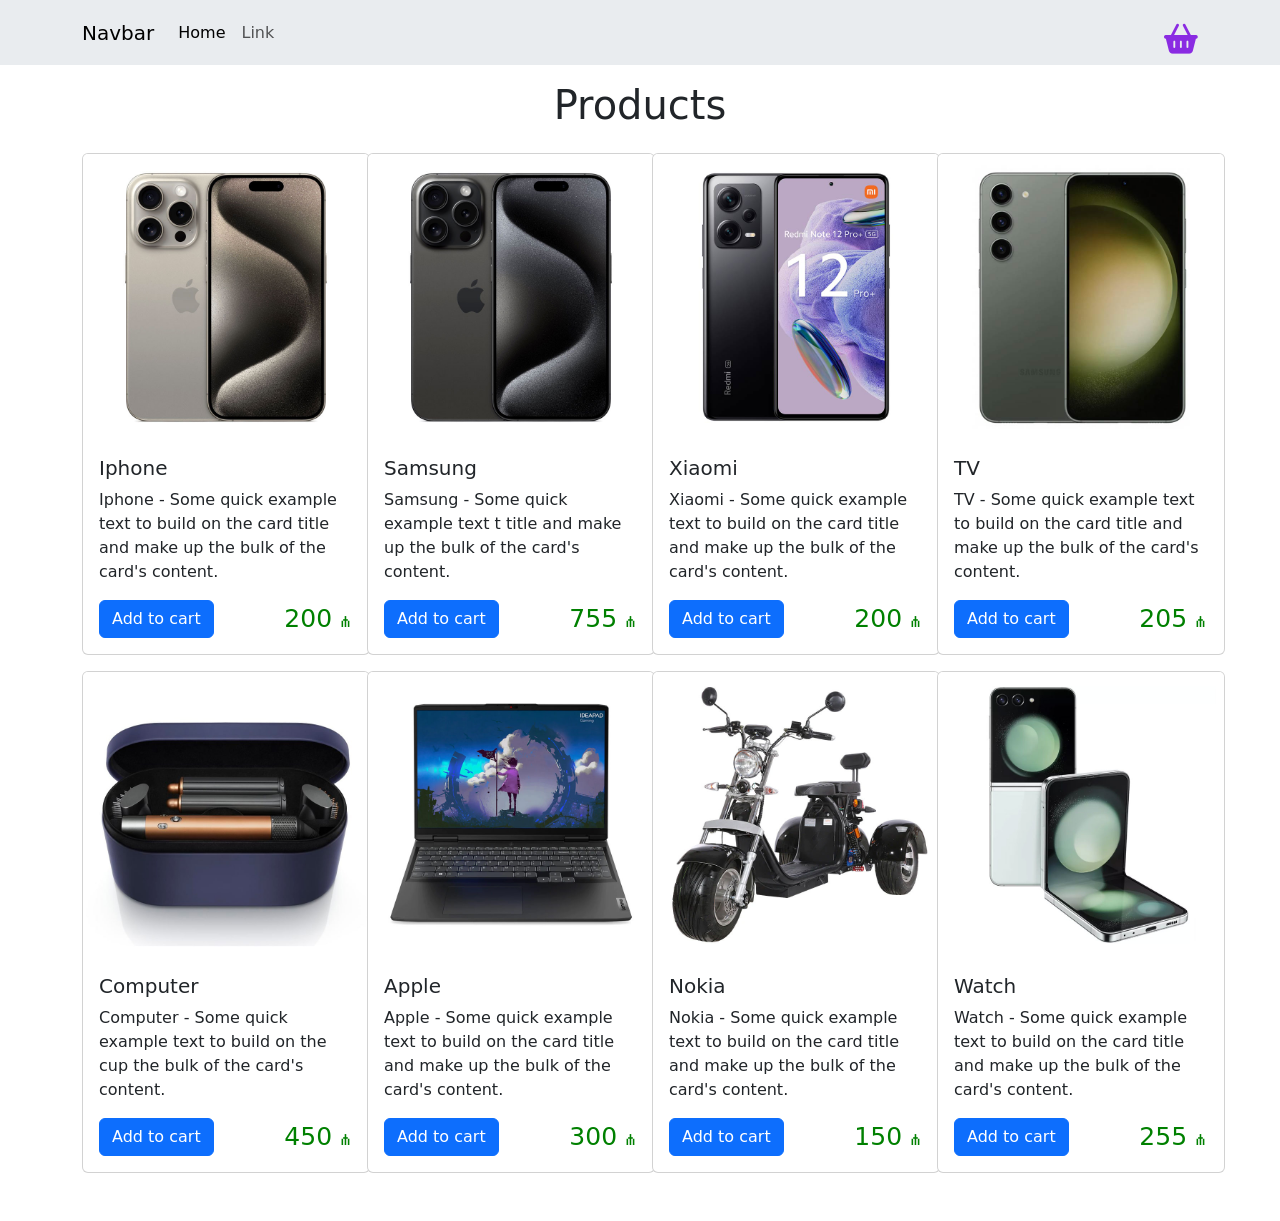
<file: Storages-master/index.html>
<!DOCTYPE html>
<html lang="en">
  <head>
    <meta charset="UTF-8" />
    <meta name="viewport" content="width=device-width, initial-scale=1.0" />
    <link
      rel="stylesheet"
      href="https://cdn.jsdelivr.net/npm/bootstrap@5.3.2/dist/css/bootstrap.min.css"
    />
    <link
      rel="stylesheet"
      href="https://cdnjs.cloudflare.com/ajax/libs/font-awesome/6.4.2/css/all.min.css"
      integrity="sha512-z3gLpd7yknf1YoNbCzqRKc4qyor8gaKU1qmn+CShxbuBusANI9QpRohGBreCFkKxLhei6S9CQXFEbbKuqLg0DA=="
      crossorigin="anonymous"
      referrerpolicy="no-referrer"
    />
    <link rel="stylesheet" href="./assets/css/style.css" />
    <title>Document</title>
  </head>
  <body>
    <header>
      <div class="nav-area">
        <nav class="navbar navbar-expand-lg bg-body-secondary">
          <div class="container">
            <a class="navbar-brand" href="#">Navbar</a>
            <button
              class="navbar-toggler"
              type="button"
              data-bs-toggle="collapse"
              data-bs-target="#navbarSupportedContent"
              aria-controls="navbarSupportedContent"
              aria-expanded="false"
              aria-label="Toggle navigation"
            >
              <span class="navbar-toggler-icon"></span>
            </button>
            <div class="collapse navbar-collapse" id="navbarSupportedContent">
              <ul class="navbar-nav me-auto mb-2 mb-lg-0">
                <li class="nav-item">
                  <a class="nav-link active" aria-current="page" href="#"
                    >Home</a
                  >
                </li>
                <li class="nav-item">
                  <a class="nav-link" href="#">Link</a>
                </li>
              </ul>
              <div class="basket d-flex">
                <a href="cart.html">
                  <i class="fa-solid fa-basket-shopping"></i>
                </a>
                <div class="count">
                  <span></span>
                </div>
              </div>
            </div>

          
          </div>
        </nav>
      </div>
    </header>
    <main>
      <section id="products">
        <h1 class="text-center mt-3">Products</h1>
        <div class="container mb-5">
          <div class="row">
            <div class="col-3">
              <div class="card mt-3" style="width: 18rem">
                <img
                  src="./assets/images/1.jpg"
                  class="card-img-top"
                  alt="..."
                />
                <div class="card-body" data-id="1">
                  <h5 class="card-title">Iphone</h5>
                  <p class="card-text">
                    Iphone - Some quick example text to build on the card title
                    and make up the bulk of the card's content.
                  </p>
                  <a href="#" class="btn btn-primary">Add to cart</a>
                  <div class="price">200 
                    <span>₼</span>
                  </div>
                </div>
              </div>
            </div>
            <div class="col-3">
              <div class="card mt-3" style="width: 18rem">
                <img
                  src="./assets/images/2.jpg"
                  class="card-img-top"
                  alt="..."
                />
                <div class="card-body" data-id="2">
                  <h5 class="card-title">Samsung</h5>
                  <p class="card-text">
                    Samsung - Some quick example text t title and make up the
                    bulk of the card's content.
                  </p>
                  <a href="#" class="btn btn-primary">Add to cart</a>
                  <div class="price">755
                    <span>₼</span>
                  </div>
                </div>
              </div>
            </div>
            <div class="col-3">
              <div class="card mt-3" style="width: 18rem">
                <img
                  src="./assets/images/3.jpg"
                  class="card-img-top"
                  alt="..."
                />
                <div class="card-body" data-id="3">
                  <h5 class="card-title">Xiaomi</h5>
                  <p class="card-text">
                    Xiaomi - Some quick example text to build on the card title
                    and make up the bulk of the card's content.
                  </p>
                  <a href="#" class="btn btn-primary">Add to cart</a>
                  <div class="price">200 
                    <span>₼</span>
                  </div>
                </div>
              </div>
            </div>
            <div class="col-3">
              <div class="card mt-3" style="width: 18rem">
                <img
                  src="./assets/images/4.jpg"
                  class="card-img-top"
                  alt="..."
                />
                <div class="card-body" data-id="4">
                  <h5 class="card-title">TV</h5>
                  <p class="card-text">
                    TV - Some quick example text to build on the card title and
                    make up the bulk of the card's content.
                  </p>
                  <a href="#" class="btn btn-primary">Add to cart</a>
                  <div class="price">205
                    <span>₼</span>
                  </div>
                </div>
              </div>
            </div>

            <div class="col-3">
              <div class="card mt-3" style="width: 18rem">
                <img
                  src="./assets/images/5.jpg"
                  class="card-img-top"
                  alt="..."
                />
                <div class="card-body" data-id="5">
                  <h5 class="card-title">Computer</h5>
                  <p class="card-text">
                    Computer - Some quick example text to build on the cup the
                    bulk of the card's content.
                  </p>
                  <a href="#" class="btn btn-primary">Add to cart</a>
                  <div class="price">450
                    <span>₼</span>
                  </div>
                </div>
              </div>
            </div>
            <div class="col-3">
              <div class="card mt-3" style="width: 18rem">
                <img
                  src="./assets/images/6.jpg"
                  class="card-img-top"
                  alt="..."
                />
                <div class="card-body" data-id="6">
                  <h5 class="card-title">Apple</h5>
                  <p class="card-text">
                    Apple - Some quick example text to build on the card title
                    and make up the bulk of the card's content.
                  </p>
                  <a href="#" class="btn btn-primary">Add to cart</a>
                  <div class="price">300 
                    <span>₼</span>
                  </div>
                </div>
              </div>
            </div>
            <div class="col-3">
              <div class="card mt-3" style="width: 18rem">
                <img
                  src="./assets/images/7.jpg"
                  class="card-img-top"
                  alt="..."
                />
                <div class="card-body" data-id="7">
                  <h5 class="card-title">Nokia</h5>
                  <p class="card-text">
                    Nokia - Some quick example text to build on the card title
                    and make up the bulk of the card's content.
                  </p>
                  <a href="#" class="btn btn-primary">Add to cart</a>
                  <div class="price">150 
                    <span>₼</span>
                  </div>
                </div>
              </div>
            </div>
            <div class="col-3">
              <div class="card mt-3" style="width: 18rem">
                <img
                  src="./assets/images/8.jpg"
                  class="card-img-top"
                  alt="..."
                />
                <div class="card-body" data-id="8">
                  <h5 class="card-title">Watch</h5>
                  <p class="card-text">
                    Watch - Some quick example text to build on the card title
                    and make up the bulk of the card's content.
                  </p>
                  <a href="#" class="btn btn-primary">Add to cart</a>
                  <div class="price">255
                    <span>₼</span>
                  </div>
                </div>
              </div>
            </div>
          </div>
        </div>
      </section>
    </main>

    <script src="./assets/js/script.js"></script>
  </body>
</html>
</file>
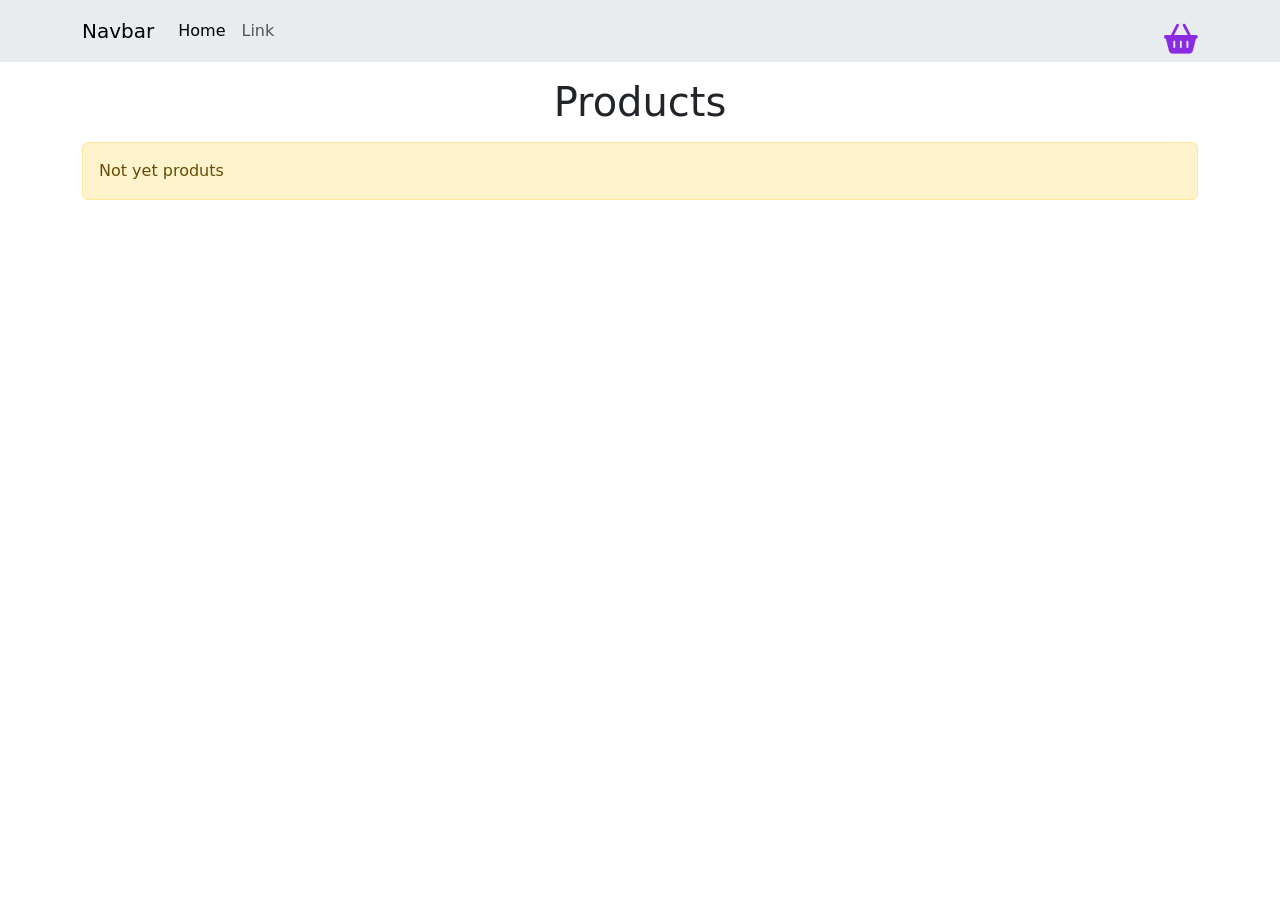
<file: Storages-master/cart.html>
<!DOCTYPE html>
<html lang="en">
  <head>
    <meta charset="UTF-8" />
    <meta name="viewport" content="width=device-width, initial-scale=1.0" />
    <link
      rel="stylesheet"
      href="https://cdn.jsdelivr.net/npm/bootstrap@5.3.2/dist/css/bootstrap.min.css"
    />
    <link
      rel="stylesheet"
      href="https://cdnjs.cloudflare.com/ajax/libs/font-awesome/6.4.2/css/all.min.css"
      integrity="sha512-z3gLpd7yknf1YoNbCzqRKc4qyor8gaKU1qmn+CShxbuBusANI9QpRohGBreCFkKxLhei6S9CQXFEbbKuqLg0DA=="
      crossorigin="anonymous"
      referrerpolicy="no-referrer"
    />
    <link rel="stylesheet" href="./assets/css/cart.css" />
    <title>Document</title>
  </head>
  <body>
    <header>
      <div class="nav-area">
        <nav class="navbar navbar-expand-lg bg-body-secondary">
          <div class="container">
            <a class="navbar-brand" href="#">Navbar</a>
            <button
              class="navbar-toggler"
              type="button"
              data-bs-toggle="collapse"
              data-bs-target="#navbarSupportedContent"
              aria-controls="navbarSupportedContent"
              aria-expanded="false"
              aria-label="Toggle navigation"
            >
              <span class="navbar-toggler-icon"></span>
            </button>
            <div class="collapse navbar-collapse" id="navbarSupportedContent">
              <ul class="navbar-nav me-auto mb-2 mb-lg-0">
                <li class="nav-item">
                  <a
                    class="nav-link active"
                    aria-current="page"
                    href="index.html"
                    >Home</a
                  >
                </li>
                <li class="nav-item">
                  <a class="nav-link" href="#">Link</a>
                </li>
              </ul>
              <div class="basket d-flex">
                <i class="fa-solid fa-basket-shopping"></i>
                <div class="count">
                  <span></span>
                </div>
              </div>
            </div>
          </div>
        </nav>
      </div>
    </header>
    <main>
      <section id="cart">
        <h1 class="text-center mt-3 mb-3">Products</h1>

        <div class="container">
          <div class="alert alert-warning" role="alert">Not yet produts</div>
          <table class="table">
            <thead>
              <tr>
                <th>Image</th>
                <th>Name</th>
                <th>Description</th>
                <th>Count</th>
                <th>Price</th>
                <th>Total</th>
                <th></th>
              </tr>
            </thead>
            <tbody></tbody>
          </table>

          <h3 class="">Total Price: <span class="totalPrice"> </span></h3>
        </div>
      </section>
    </main>

    <script src="./assets/js/cart.js"></script>
  </body>
</html>
</file>
<file: Storages-master/assets/css/style.css>
.basket i{
    margin-top: 16px;
    margin-left: 14px;
    font-size: 30px;
    cursor: pointer;
    color: blueviolet;
}

.count{
    position: relative;
    width: 22px;
    height: 22px;
    background-color: magenta;
    border-radius: 50%;
    top: 5px;
    right: 1px;
}
.basket span{
    position: absolute;
    top: -1px;
    right: 6px;
    color: white;
}

.price{
    float: right;
    font-size: 25px;
    color: green;
}
</file>
<file: Storages-master/assets/css/cart.css>
.basket i {
  margin-top: 16px;
  margin-left: 14px;
  font-size: 30px;
  cursor: pointer;
  color: blueviolet;
}

.count {
  position: relative;
  width: 28px;
  height: 28px;
  background-color: teal;
  border-radius: 50%;
  top: 5px;
  right: 1px;
}
.basket span {
  position: absolute;
  top: -1px;
  right: 6px;
  color: white;
}

#cart .table tbody tr img {
  width: 150px;
  height: 150px;
}

.fa-minus {
  margin-right: 10px;
}

.fa-plus {
  margin-left: 10px;
}

.table i {
  cursor: pointer;
  text-align: center;
  border-radius: 50%;
  background-color: teal;
  color: white;
  padding: 2px;
}
</file>
